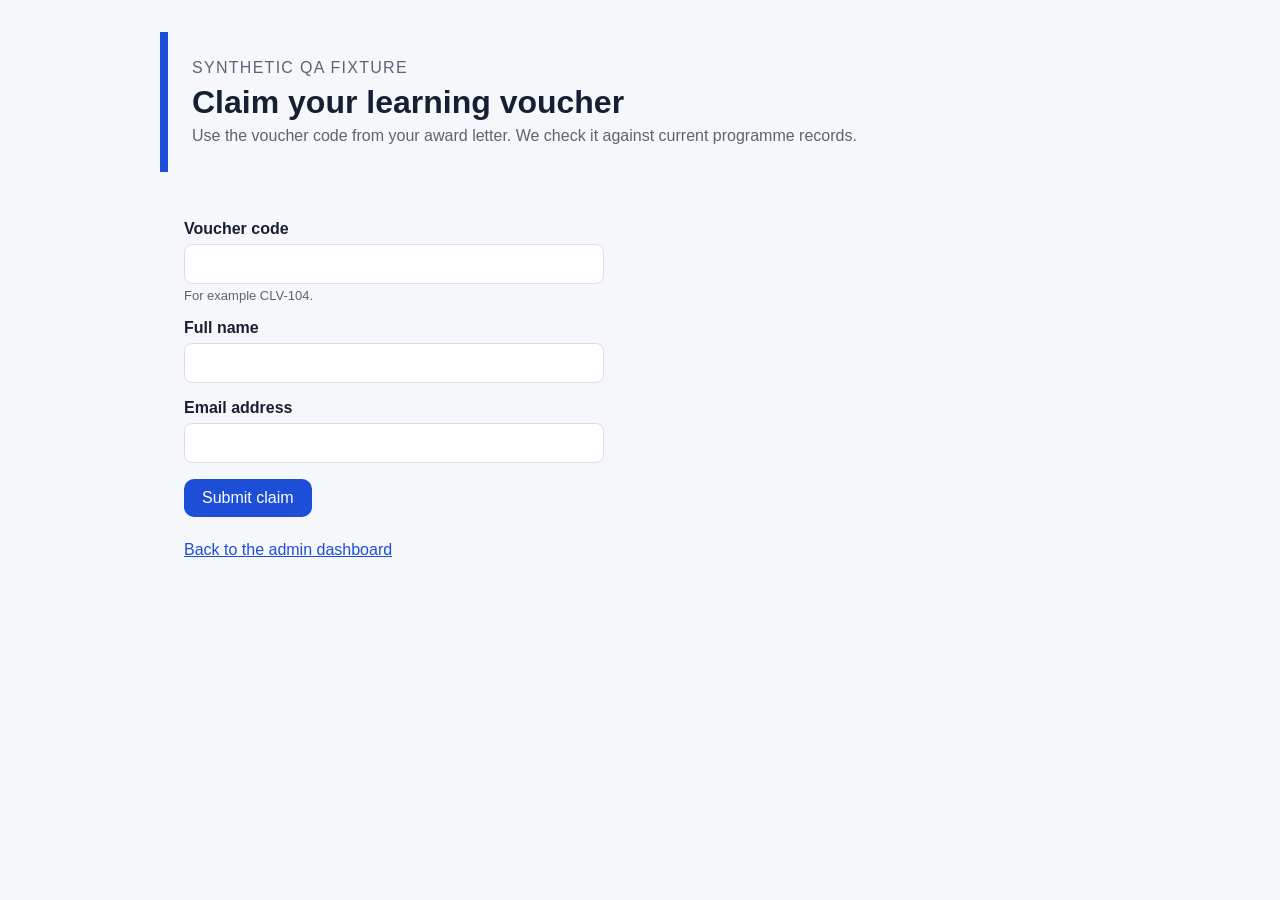
<file: claim.html>
<!doctype html>
<html lang='en'>
<head>
<meta charset='utf-8'>
<meta name='viewport' content='width=device-width,initial-scale=1'>
<title>Claim your voucher - Community Learning Vouchers</title>
<link rel='stylesheet' href='styles.css'>
</head>
<body>
<a class='skip-link' href='#main'>Skip to content</a>
<header class='app-header'>
  <div>
    <p class='eyebrow'>Synthetic QA fixture</p>
    <h1>Claim your learning voucher</h1>
    <p>Use the voucher code from your award letter. We check it against current programme records.</p>
  </div>
</header>
<main id='main' tabindex='-1'>
  <div id='claim-errors' class='error-summary' tabindex='-1' hidden></div>
  <form id='claim-form' novalidate>
    <div class='field'>
      <label for='claim-code'>Voucher code</label>
      <input id='claim-code' name='code' type='text' autocomplete='off' aria-describedby='claim-code-hint claim-code-error'>
      <p class='hint' id='claim-code-hint'>For example CLV-104.</p>
      <p class='field-error' id='claim-code-error'></p>
    </div>
    <div class='field'>
      <label for='claim-name'>Full name</label>
      <input id='claim-name' name='name' type='text' autocomplete='name' aria-describedby='claim-name-error'>
      <p class='field-error' id='claim-name-error'></p>
    </div>
    <div class='field'>
      <label for='claim-email'>Email address</label>
      <input id='claim-email' name='email' type='email' autocomplete='email' aria-describedby='claim-email-error'>
      <p class='field-error' id='claim-email-error'></p>
    </div>
    <button type='submit' class='primary'>Submit claim</button>
  </form>
  <section id='claim-result' class='result-panel reveal' hidden aria-live='polite'>
    <h2>Claim received</h2>
    <p>We&rsquo;ve received the claim for voucher <strong id='claim-result-code'></strong>. Keep the voucher code for your records.</p>
    <ol class='steps'>
      <li>We check the voucher against current programme records.</li>
      <li>We email you when the review is complete.</li>
    </ol>
  </section>
  <p style='margin-top:24px'><a href='index.html'>Back to the admin dashboard</a></p>
</main>
<script src='shared.js'></script>
<script src='claim.js'></script>
</body>
</html>
</file>
<file: styles.css>
/* Community Learning Vouchers - shared styles.
   Restrained palette, plain-language UI, keyboard accessible,
   single column below 700px. Original visual values are preserved
   as the light theme defaults. */
:root{
  --accent:#1D4ED8;
  --bg:#f5f7fb;
  --ink:#172033;
  --card:#ffffff;
  --line:#d8deea;
  --line-soft:#e5e7eb;
  --head-bg:#eef2ff;
  --muted:#5b6472;
  --ok:#166534;
  --err:#b91c1c;
}
[data-theme="dark"]{
  --accent:#93C5FD;
  --bg:#111827;
  --ink:#e5e7eb;
  --card:#1f2937;
  --line:#374151;
  --line-soft:#2f3a4b;
  --head-bg:#263349;
  --muted:#9ca3af;
}
*{box-sizing:border-box}
body{margin:0;font-family:Arial,sans-serif;background:var(--bg);color:var(--ink)}
main{max-width:960px;margin:48px auto;padding:0 24px}
a{color:var(--accent)}
.skip-link{position:absolute;left:-999px;top:0;background:var(--accent);color:#fff;padding:8px 16px;z-index:50}
.skip-link:focus{left:8px;top:8px}
:focus-visible{outline:3px solid var(--accent);outline-offset:2px}

/* Header keeps the original left-border treatment */
.app-header{border-left:8px solid var(--accent);padding:24px;margin:32px auto 0;max-width:960px;display:flex;flex-wrap:wrap;gap:16px;align-items:flex-start;justify-content:space-between}
.app-header h1{margin:.2em 0}
.app-header p{margin:.2em 0;color:var(--muted)}
.eyebrow{text-transform:uppercase;letter-spacing:.08em;color:var(--muted)}
.command-trigger{font:inherit;padding:10px 14px;border:1px solid var(--line);border-radius:10px;background:var(--card);color:var(--ink);cursor:pointer}
.command-trigger kbd{background:var(--head-bg);border:1px solid var(--line);border-radius:4px;padding:1px 6px;font-size:12px}

/* Shell + navigation: daily work first, settings secondary */
.app-shell{max-width:960px;margin:0 auto;padding:0 24px;display:grid;grid-template-columns:230px 1fr;gap:32px;align-items:start}
.app-shell main{margin:0;padding:0;max-width:none}
.side-nav{position:sticky;top:16px;font-size:15px}
.nav-group{margin-bottom:8px}
.nav-group>summary{cursor:pointer;font-weight:bold;padding:10px 8px;border-radius:8px;list-style:none}
.nav-group>summary::-webkit-details-marker{display:none}
.nav-group>summary::before{content:'\25B8  ';color:var(--muted)}
.nav-group[open]>summary::before{content:'\25BE  '}
.nav-group ul{list-style:none;margin:0;padding:0 0 8px 14px}
.nav-group li{margin:2px 0}
.nav-group a{display:block;padding:8px 10px;border-radius:8px;text-decoration:none;color:var(--ink)}
.nav-group a:hover{background:var(--head-bg)}
.nav-group a[aria-current="page"]{background:var(--accent);color:#fff;font-weight:bold}
.nav-group-secondary>summary{color:var(--muted)}
.nav-footer{font-size:13px;color:var(--muted);padding-left:8px}

/* Views */
.view[hidden]{display:none}
.view h2{margin-top:0}

/* Summary cards (original styles preserved) */
.summary{display:grid;grid-template-columns:1fr 1fr;gap:16px;margin:32px 0}
article,.chart,table{background:var(--card);border:1px solid var(--line);border-radius:10px}
article{padding:24px;display:flex;flex-direction:column}
article strong{font-size:32px}
.chart{padding:24px;margin-bottom:24px}
.donut-wrap{display:flex;gap:24px;align-items:center;flex-wrap:wrap}
.donut-legend{list-style:none;margin:0;padding:0;font-size:14px}
.donut-legend li{display:flex;align-items:center;gap:8px;padding:2px 0}
.swatch{width:12px;height:12px;border-radius:3px;display:inline-block}

/* Tables (original styles preserved + sort buttons) */
.table-scroll{overflow-x:auto;border-radius:10px}
table{width:100%;border-collapse:collapse;overflow:hidden}
caption{text-align:left;padding:12px 14px;color:var(--muted);font-size:13px}
th,td{padding:14px;text-align:left;border-bottom:1px solid var(--line-soft)}
th{background:var(--head-bg)}
th .sort-btn{all:unset;cursor:pointer;display:inline-flex;align-items:center;gap:6px;font-weight:bold;border-radius:6px;padding:2px 6px}
th .sort-btn:focus-visible{outline:3px solid var(--accent);outline-offset:2px}
th .sort-arrow{color:var(--accent);font-size:12px;min-width:1em}
.compact th,.compact td{padding:8px 10px}

/* Forms */
.field{margin-bottom:16px}
.field label{display:block;font-weight:bold;margin-bottom:6px}
.field input,.field select,.field textarea{font:inherit;width:100%;max-width:420px;padding:10px;border:1px solid var(--line);border-radius:8px;background:var(--card);color:var(--ink)}
.field .hint{font-size:13px;color:var(--muted);margin-top:4px}
.field-error{color:var(--err);font-size:13px;margin-top:4px}
.error-summary{border:2px solid var(--err);border-radius:10px;padding:16px;margin-bottom:16px;background:var(--card)}
.error-summary h3{margin:0 0 8px;font-size:16px;color:var(--err)}
button.primary{font:inherit;padding:10px 18px;border:none;border-radius:10px;background:var(--accent);color:#fff;cursor:pointer}
button.secondary{font:inherit;padding:10px 18px;border:1px solid var(--line);border-radius:10px;background:var(--card);color:var(--ink);cursor:pointer}
button:disabled{opacity:.6;cursor:progress}
fieldset{border:1px solid var(--line);border-radius:10px;padding:16px;max-width:420px;margin-bottom:16px}
legend{font-weight:bold;padding:0 6px}

/* Shared loading + reveal */
.is-loading{position:relative}
.is-loading::after{content:'';display:inline-block;width:14px;height:14px;margin-left:8px;border:2px solid var(--muted);border-top-color:var(--accent);border-radius:50%;vertical-align:middle;animation:vui-spin .8s linear infinite}
@keyframes vui-spin{to{transform:rotate(360deg)}}
.reveal{opacity:0;transform:translateY(6px);transition:opacity .3s ease,transform .3s ease}
.reveal.is-revealed{opacity:1;transform:none}

/* Toasts */
.vui-toasts{position:fixed;bottom:16px;right:16px;display:flex;flex-direction:column;gap:8px;z-index:100;max-width:320px}
.vui-toast{background:var(--ink);color:var(--bg);padding:12px 16px;border-radius:10px;font-size:14px;box-shadow:0 4px 14px rgba(0,0,0,.2);transition:opacity .3s ease}
.vui-toast-success{background:var(--ok);color:#fff}
.vui-toast-error{background:var(--err);color:#fff}
.vui-toast.is-leaving{opacity:0}

/* Command palette */
.vui-palette-backdrop{position:fixed;inset:0;background:rgba(15,23,42,.45);z-index:90}
.vui-palette{position:fixed;top:12vh;left:50%;transform:translateX(-50%);width:min(520px,92vw);background:var(--card);border:1px solid var(--line);border-radius:12px;z-index:95;padding:12px;box-shadow:0 12px 40px rgba(0,0,0,.25)}
.vui-palette input{width:100%;font:inherit;padding:10px;border:1px solid var(--line);border-radius:8px;background:var(--bg);color:var(--ink)}
.vui-palette ul{list-style:none;margin:8px 0 0;padding:0;max-height:300px;overflow:auto}
.vui-palette li{padding:10px 12px;border-radius:8px;cursor:pointer;display:flex;justify-content:space-between;gap:12px}
.vui-palette li[aria-selected="true"]{background:var(--head-bg)}
.vui-palette .hint{color:var(--muted);font-size:12px}

/* Misc surfaces */
.card-list{display:grid;grid-template-columns:repeat(auto-fill,minmax(220px,1fr));gap:16px;margin:16px 0}
.token{font-family:monospace;background:var(--head-bg);padding:2px 6px;border-radius:4px}
.result-panel{margin-top:16px;padding:16px}
.steps{counter-reset:step;list-style:none;padding:0}
.steps li{padding:10px 0 10px 34px;position:relative}
.steps li::before{counter-increment:step;content:counter(step);position:absolute;left:0;top:8px;width:22px;height:22px;border-radius:50%;background:var(--head-bg);color:var(--accent);text-align:center;line-height:22px;font-size:13px}
.filter-row{display:flex;gap:12px;align-items:center;margin-bottom:12px;flex-wrap:wrap}
.filter-row label{font-weight:bold}
.filter-row select{font:inherit;padding:8px;border:1px solid var(--line);border-radius:8px;background:var(--card);color:var(--ink)}
details.inline-details{margin:8px 0}
progress{width:100%;max-width:420px;height:10px;margin-top:12px}
.visually-hidden{position:absolute;width:1px;height:1px;overflow:hidden;clip:rect(0 0 0 0);white-space:nowrap}

/* Responsive: single column below 700px */
@media (max-width:700px){
  .app-shell{grid-template-columns:1fr;gap:16px}
  .side-nav{position:static}
  .summary{grid-template-columns:1fr}
  .app-header{margin-top:16px}
}
</file>
